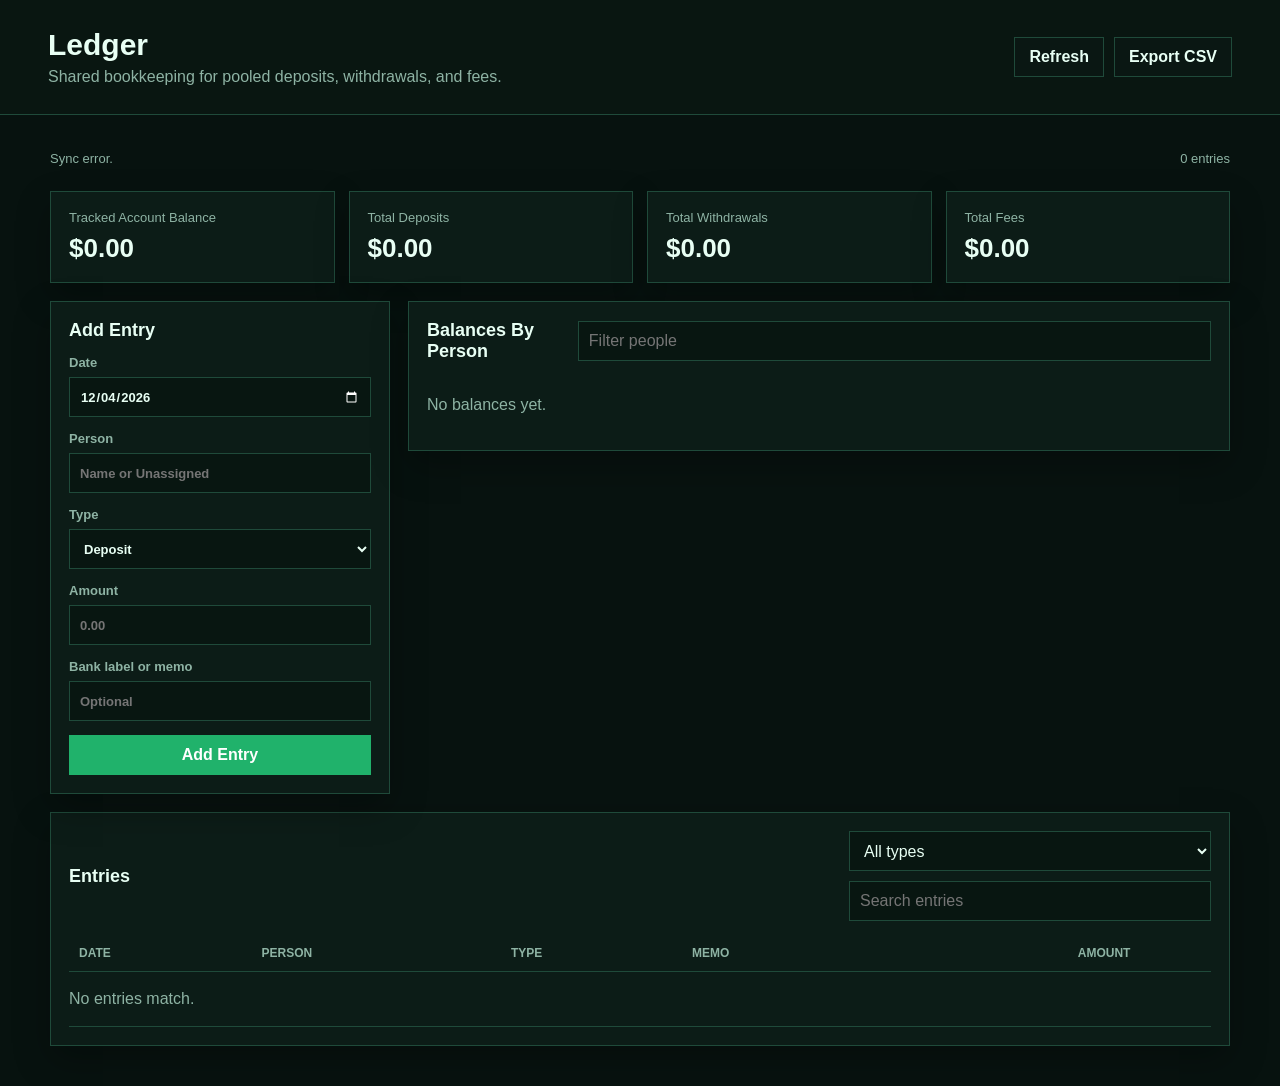
<file: index.html>
<!doctype html>
<html lang="en">
  <head>
    <meta charset="utf-8">
    <meta name="viewport" content="width=device-width, initial-scale=1">
    <meta name="theme-color" content="#07120f">
    <meta name="description" content="Track pooled deposits, withdrawals, and service fees by person.">
    <meta name="apple-mobile-web-app-capable" content="yes">
    <meta name="apple-mobile-web-app-title" content="Ledger">
    <meta name="apple-mobile-web-app-status-bar-style" content="black-translucent">
    <title>Ledger</title>
    <link rel="manifest" href="manifest.webmanifest">
    <link rel="icon" href="icons/icon.svg" type="image/svg+xml">
    <link rel="apple-touch-icon" href="icons/icon-192.png">
    <link rel="stylesheet" href="styles.css">
  </head>
  <body>
    <header class="app-header">
      <div>
        <h1>Ledger</h1>
        <p>Shared bookkeeping for pooled deposits, withdrawals, and fees.</p>
      </div>
      <div class="header-actions">
        <button id="refresh" class="secondary" type="button">Refresh</button>
        <button id="exportCsv" class="secondary" type="button">Export CSV</button>
      </div>
    </header>

    <main>
      <div class="status-bar">
        <span id="status">Loading shared sheet...</span>
        <span id="entryCount">0 entries</span>
      </div>

      <section class="summary-grid" aria-label="Account summary">
        <div class="metric">
          <span>Tracked Account Balance</span>
          <strong id="accountBalance">$0.00</strong>
        </div>
        <div class="metric">
          <span>Total Deposits</span>
          <strong id="totalDeposits">$0.00</strong>
        </div>
        <div class="metric">
          <span>Total Withdrawals</span>
          <strong id="totalWithdrawals">$0.00</strong>
        </div>
        <div class="metric">
          <span>Total Fees</span>
          <strong id="totalFees">$0.00</strong>
        </div>
      </section>

      <section class="workspace">
        <form id="transactionForm" class="entry-form">
          <div class="form-title">
            <h2>Add Entry</h2>
          </div>

          <label>
            Date
            <input id="date" name="date" type="date" required>
          </label>

          <label>
            Person
            <input id="person" name="person" type="text" placeholder="Name or Unassigned" list="peopleList">
            <datalist id="peopleList"></datalist>
          </label>

          <label>
            Type
            <select id="type" name="type" required>
              <option value="deposit">Deposit</option>
              <option value="withdrawal">Withdrawal</option>
              <option value="fee">Service fee</option>
            </select>
          </label>

          <label>
            Amount
            <input id="amount" name="amount" type="number" min="0.01" step="0.01" placeholder="0.00" required>
          </label>

          <label>
            Bank label or memo
            <input id="memo" name="memo" type="text" placeholder="Optional">
          </label>

          <button type="submit">Add Entry</button>
        </form>

        <section class="panel">
          <div class="panel-header">
            <h2>Balances By Person</h2>
            <input id="personFilter" type="search" placeholder="Filter people">
          </div>
          <div id="balances" class="balances"></div>
        </section>
      </section>

      <section class="panel transactions-panel">
        <div class="panel-header">
          <h2>Entries</h2>
          <div class="filters">
            <select id="typeFilter" aria-label="Filter by type">
              <option value="all">All types</option>
              <option value="deposit">Deposits</option>
              <option value="withdrawal">Withdrawals</option>
              <option value="fee">Fees</option>
            </select>
            <input id="search" type="search" placeholder="Search entries">
          </div>
        </div>
        <div class="table-wrap">
          <table>
            <thead>
              <tr>
                <th>Date</th>
                <th>Person</th>
                <th>Type</th>
                <th>Memo</th>
                <th class="money">Amount</th>
                <th></th>
              </tr>
            </thead>
            <tbody id="transactions"></tbody>
          </table>
        </div>
      </section>
    </main>

    <script src="app.js"></script>
  </body>
</html>
</file>
<file: styles.css>
:root {
  color-scheme: dark;
  --bg: #07120f;
  --surface: #0c1c17;
  --surface-2: #102920;
  --text: #e8fff4;
  --muted: #8eb3a4;
  --border: #1f4a3a;
  --accent: #20b26b;
  --accent-dark: #168a53;
  --danger: #ff6b5f;
  --danger-bg: #351713;
  --shadow: 0 14px 34px rgba(0, 0, 0, 0.28);
}

* {
  box-sizing: border-box;
}

body {
  margin: 0;
  background: var(--bg);
  color: var(--text);
  font-family: Arial, Helvetica, sans-serif;
}

button,
input,
select {
  font: inherit;
}

button,
.file-button {
  min-height: 40px;
  border: 0;
  border-radius: 0;
  background: var(--accent);
  color: #ffffff;
  cursor: pointer;
  font-weight: 700;
  padding: 0 14px;
}

button:hover,
.file-button:hover {
  background: var(--accent-dark);
}

button.secondary,
.file-button {
  display: inline-flex;
  align-items: center;
  justify-content: center;
  border: 1px solid var(--border);
  background: #0a1713;
  color: var(--text);
}

button.secondary:hover,
.file-button:hover {
  background: var(--surface-2);
}

button.danger {
  background: var(--danger-bg);
  color: var(--danger);
}

button.danger:hover {
  background: #4a1f19;
}

.file-button input {
  display: none;
}

.app-header {
  display: flex;
  align-items: center;
  justify-content: space-between;
  gap: 24px;
  padding: 28px clamp(16px, 4vw, 48px);
  background: #091611;
  border-bottom: 1px solid var(--border);
}

.app-header h1 {
  margin: 0;
  font-size: 30px;
  letter-spacing: 0;
}

.app-header p {
  margin: 6px 0 0;
  color: var(--muted);
}

.header-actions,
.filters {
  display: flex;
  gap: 10px;
  flex-wrap: wrap;
}

main {
  width: min(1180px, calc(100% - 32px));
  margin: 24px auto 40px;
}

.status-bar {
  display: flex;
  align-items: center;
  justify-content: space-between;
  gap: 12px;
  min-height: 38px;
  margin-bottom: 14px;
  color: var(--muted);
  font-size: 13px;
}

.summary-grid {
  display: grid;
  grid-template-columns: repeat(4, minmax(0, 1fr));
  gap: 14px;
  margin-bottom: 18px;
}

.metric,
.panel,
.entry-form {
  background: var(--surface);
  border: 1px solid var(--border);
  border-radius: 0;
  box-shadow: var(--shadow);
}

.metric {
  padding: 18px;
}

.metric span {
  display: block;
  color: var(--muted);
  font-size: 13px;
  margin-bottom: 8px;
}

.metric strong {
  font-size: 26px;
  letter-spacing: 0;
}

.workspace {
  display: grid;
  grid-template-columns: 340px minmax(0, 1fr);
  gap: 18px;
  align-items: start;
}

.entry-form {
  display: grid;
  gap: 14px;
  padding: 18px;
}

.form-title,
.panel-header {
  display: flex;
  align-items: center;
  justify-content: space-between;
  gap: 12px;
}

h2 {
  margin: 0;
  font-size: 18px;
  letter-spacing: 0;
}

label {
  display: grid;
  gap: 7px;
  color: var(--muted);
  font-size: 13px;
  font-weight: 700;
}

input,
select {
  width: 100%;
  min-height: 40px;
  border: 1px solid var(--border);
  border-radius: 0;
  background: #081611;
  color: var(--text);
  padding: 8px 10px;
}

input:focus,
select:focus {
  outline: 2px solid rgba(32, 178, 107, 0.22);
  border-color: var(--accent);
}

.panel {
  padding: 18px;
}

.balances {
  display: grid;
  gap: 10px;
  margin-top: 16px;
}

.balance-row {
  display: grid;
  grid-template-columns: minmax(0, 1fr) auto;
  gap: 12px;
  align-items: center;
  padding: 12px;
  border: 1px solid var(--border);
  border-radius: 0;
  background: #091a14;
}

.person-name {
  font-weight: 700;
  overflow-wrap: anywhere;
}

.person-detail {
  color: var(--muted);
  font-size: 13px;
  margin-top: 3px;
}

.balance-amount {
  font-weight: 800;
  white-space: nowrap;
}

.positive {
  color: #52d98e;
}

.negative {
  color: var(--danger);
}

.transactions-panel {
  margin-top: 18px;
}

.table-wrap {
  overflow-x: auto;
  margin-top: 14px;
}

table {
  width: 100%;
  min-width: 760px;
  border-collapse: collapse;
}

th,
td {
  padding: 11px 10px;
  border-bottom: 1px solid var(--border);
  text-align: left;
  vertical-align: top;
}

th {
  color: var(--muted);
  font-size: 12px;
  text-transform: uppercase;
}

.money {
  text-align: right;
  white-space: nowrap;
}

.type-pill {
  display: inline-block;
  border-radius: 0;
  padding: 4px 9px;
  background: var(--surface-2);
  font-size: 12px;
  font-weight: 700;
}

.delete-row {
  min-height: 32px;
  padding: 0 10px;
}

.empty {
  color: var(--muted);
  padding: 18px 0;
}

@media (max-width: 860px) {
  .app-header,
  .workspace {
    grid-template-columns: 1fr;
  }

  .app-header {
    display: grid;
  }

  .summary-grid {
    grid-template-columns: repeat(2, minmax(0, 1fr));
  }
}

@media (max-width: 560px) {
  main {
    width: min(100% - 20px, 1180px);
    margin-top: 14px;
  }

  .summary-grid {
    grid-template-columns: 1fr;
  }

  .form-title,
  .panel-header,
  .status-bar {
    align-items: stretch;
    flex-direction: column;
  }

  .header-actions,
  .filters {
    width: 100%;
  }

  .header-actions > *,
  .filters > * {
    flex: 1 1 150px;
  }
}
</file>
